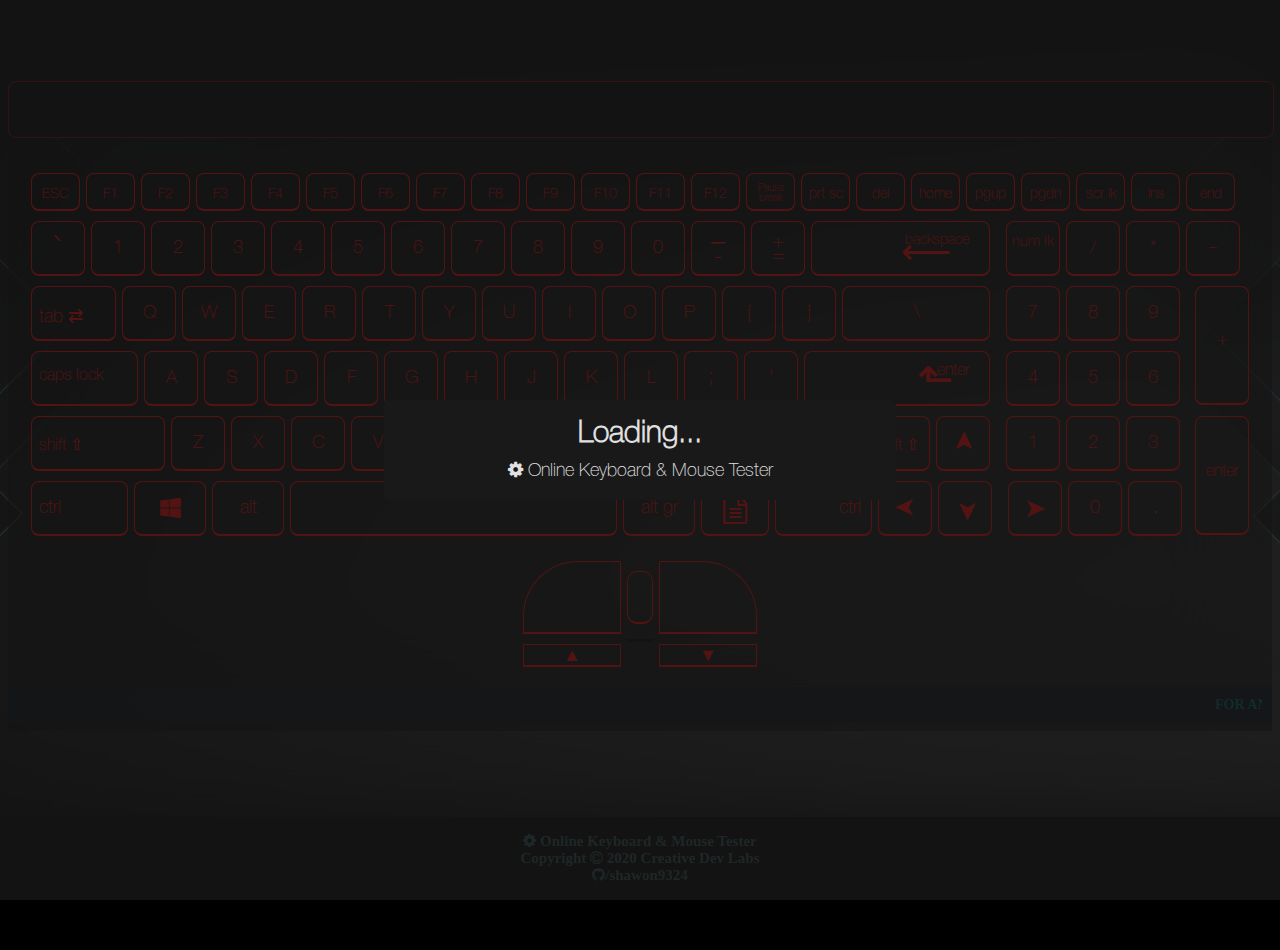
<file: index.html>
<html>
<head>
	<meta content="text/html; charset=UTF-8" http-equiv="content-type" />
	<meta name="robots" content="all" />
	<meta property="og:title" content="Online Keyboard & Mouse Tester" />
	<meta property="og:description" content="An Online Testing Utility that helps you to test all keys on 
	your keyboard. Works accurate with any keyboard and any browser" />
	<meta property="og:image" content="img/meta_image.PNG" />
	<meta property="og:url" content="https://shawon9324.github.io/apps/keytester" />
	<meta name="description" content="Online Keyboard & Mouse Tester" />
	<meta name="keywords" content="mouse,checker,test, keyboard, button, online, key-test, keys" />
	<link rel="shortcut icon" type="image/x-icon" href="img/keyboard (5).png" />
	<title>Keyboard & Mouse Tester</title>
	<link rel="stylesheet" href="css/style.css" />
	<script src="js/jquery-3.5.1.js"></script>
	<script src="js/custom-script.js"></script>
	<link rel="stylesheet" href="css/font-awesome.min.css" />
	<link rel="stylesheet" href="css/dark.min.css" />
	<script src="js/sweetalert2.min.js"></script>
</head>
<body>
	<header>
		<div class="header-gap">
			<div></div>
			<div></div>
		</div>
		<br /><br /><br />
		<div class="keyboard-body">
			<div class="keyboard-bg-blur"></div>
			<div class="keyboard-bg-fade"></div>
			<div class="content">
				<div class="keyboard-header"></div>
				<br /><br />
				<div class="keyboard-section">
					<div class="keyFunc key27">
						<p>ESC</p>
					</div>
					<div class="keyFunc key112">
						<p>F1</p>
					</div>
					<div class="keyFunc key113">
						<p>F2</p>
					</div>
					<div class="keyFunc key114">
						<p>F3</p>
					</div>
					<div class="keyFunc key115">
						<p>F4</p>
					</div>
					<div class="keyFunc key116">
						<p>F5</p>
					</div>
					<div class="keyFunc key117">
						<p>F6</p>
					</div>
					<div class="keyFunc key118">
						<p>F7</p>
					</div>
					<div class="keyFunc key119">
						<p>F8</p>
					</div>
					<div class="keyFunc key120">
						<p>F9</p>
					</div>
					<div class="keyFunc key121">
						<p>F10</p>
					</div>
					<div class="keyFunc key122">
						<p>F11</p>
					</div>
					<div class="keyFunc key123">
						<p>F12</p>
					</div>
					<div class="keyFunc key19" style="font-size: 10px">
						<p>
							Pause <br />
							break
						</p>
					</div>
					<div class="keyFunc key44">
						<p>prt sc</p>
					</div>
					<div class="keyFunc key46">
						<p>del</p>
					</div>
					<div class="keyFunc key36">
						<p>home</p>
					</div>
					<div class="keyFunc key33">
						<p>pgup</p>
					</div>
					<div class="keyFunc key34">
						<p>pgdn</p>
					</div>
					<div class="keyFunc key145">
						<p>scr lk</p>
					</div>
					<div class="keyFunc key45">
						<p>ins</p>
					</div>
					<div class="keyFunc key35">
						<p>end</p>
					</div>
					<div class="key delKey key192">
						<p style="font-size: 40px">`</p>
					</div>
					<div class="key key49">
						<p>1</p>
					</div>
					<div class="key key50">
						<p>2</p>
					</div>
					<div class="key key51">
						<p>3</p>
					</div>
					<div class="key key52">
						<p>4</p>
					</div>
					<div class="key key53">
						<p>5</p>
					</div>
					<div class="key key54">
						<p>6</p>
					</div>
					<div class="key key55">
						<p>7</p>
					</div>
					<div class="key key56">
						<p>8</p>
					</div>
					<div class="key key57">
						<p>9</p>
					</div>
					<div class="key key48">
						<p>0</p>
					</div>
					<div class="key delKey minSize key173 key189">
						<p>_<br />-</p>
					</div>
					<div class="key delKey plusKey key61 key187">
						<p>+<br />=</p>
					</div>
					<div class="key backSpace key8">
						<div class="mod" style="
                  font-size: 14;
                  margin-top: 12px;
                  text-align: right;
                  margin-right: 20px;
                ">
							backspace
						</div>
						<p>&#10229;</p>
					</div>
					<div class="key areaGap gapWidth"></div>
					<div class="key delKey key144">
						<p>num lk</p>
					</div>
					<div class="key key111">
						<p>/</p>
					</div>
					<div class="key key106">
						<p>*</p>
					</div>
					<div class="key delKey key109">
						<p>_</p>
					</div>
					<div class="key tab key9">
						<p style="margin-left: 7px">tab ⇄</p>
					</div>
					<div class="key key81">
						<p>Q</p>
					</div>
					<div class="key key87">
						<p>W</p>
					</div>
					<div class="key key69">
						<p>E</p>
					</div>
					<div class="key key82">
						<p>R</p>
					</div>
					<div class="key key84">
						<p>T</p>
					</div>
					<div class="key key89">
						<p>Y</p>
					</div>
					<div class="key key85">
						<p>U</p>
					</div>
					<div class="key key73">
						<p>I</p>
					</div>
					<div class="key key79">
						<p>O</p>
					</div>
					<div class="key key80">
						<p>P</p>
					</div>
					<div class="key key219">
						<p>[</p>
					</div>
					<div class="key key221">
						<p>]</p>
					</div>
					<div class="key arithmeticKey backslash key220">
						<p>\</p>
					</div>
					<div class="key areaGap gapWidth"></div>
					<div class="key key103">
						<p>7</p>
					</div>
					<div class="key key104">
						<p>8</p>
					</div>
					<div class="key key105">
						<p>9</p>
					</div>
					<div class="key plus key107">
						<p>+</p>
					</div>
					<div class="key caps key20">
						<p>caps lock</p>
					</div>
					<div class="key key65">
						<p>A</p>
					</div>
					<div class="key key83">
						<p>S</p>
					</div>
					<div class="key key68">
						<p>D</p>
					</div>
					<div class="key key70">
						<p>F</p>
					</div>
					<div class="key key71">
						<p>G</p>
					</div>
					<div class="key key72">
						<p>H</p>
					</div>
					<div class="key key74">
						<p>J</p>
					</div>
					<div class="key key75">
						<p>K</p>
					</div>
					<div class="key key76">
						<p>L</p>
					</div>
					<div class="key arithmeticKey key59 key186">
						<p>;</p>
					</div>
					<div class="key arithmeticKey key222">
						<p>'</p>
					</div>
					<div class="key enter key13">
						<div class="mod" style="
                  font-size: 16px;
                  margin-top: 12px;
                  text-align: right;
                  margin-right: 20px;
                ">
							enter
						</div>
						<p>⬑</p>
					</div>
					<div class="key areaGap gapWidth"></div>
					<div class="key key100">
						<p>4</p>
					</div>
					<div class="key key101">
						<p>5</p>
					</div>
					<div class="key key102">
						<p>6</p>
					</div>
					<div class="key shiftLeft key16">
						<p>shift ⇧</p>
					</div>
					<div class="key key90">
						<p>Z</p>
					</div>
					<div class="key key88">
						<p>X</p>
					</div>
					<div class="key key67">
						<p>C</p>
					</div>
					<div class="key key86">
						<p>V</p>
					</div>
					<div class="key key66">
						<p>B</p>
					</div>
					<div class="key key78">
						<p>N</p>
					</div>
					<div class="key key77">
						<p>M</p>
					</div>
					<div class="key arithmeticKey key188">
						<p>,</p>
					</div>
					<div class="key arithmeticKey key190">
						<p>.</p>
					</div>
					<div class="key arithmeticKey key191">
						<p>/</p>
					</div>
					<div class="key shiftRight keyPosShiftRight">
						<p style="text-align: right; margin-right: 10px">shift ⇧</p>
					</div>
					<div class="key arrowUp key38">
						<p>➤</p>
					</div>
					<div class="key areaGap gapWidth"></div>
					<div class="key key97">
						<p>1</p>
					</div>
					<div class="key key98">
						<p>2</p>
					</div>
					<div class="key key99">
						<p>3</p>
					</div>
					<div class="key enterRight keyPosNumpadEnter">
						<p>enter</p>
					</div>
					<div class="key ctrl1 key17">
						<p style="margin-left: 7px">ctrl</p>
					</div>
					<div class="key wndw key91">
						<p style="font-size: 22px">
							<i class="fa fa-windows" aria-hidden="true"></i>
						</p>
					</div>
					<div class="key alt key18">
						<p>alt</p>
					</div>
					<div class="key space key32"></div>
					<div class="key alt keyPosAltRight">
						<p>alt gr</p>
					</div>
					<div class="key cont key93">
						<p style="font-size: 28px">
							<i class="fa fa-file-text-o" aria-hidden="true"></i>
						</p>
					</div>
					<div class="key ctrl2 keyPosControlRight">
						<p style="text-align: right; margin-right: 10px">ctrl</p>
					</div>
					<div class="key arrowLeft key37">
						<p>➤</p>
					</div>
					<div class="key arrowDown key40">
						<p>➤</p>
					</div>
					<div class="key areaGap gapWidth"></div>
					<div class="key arrowRight key39">
						<p style="transform: rotate(-0deg)">➤</p>
					</div>
					<div class="key key96">
						<p>0</p>
					</div>
					<div class="key key110">
						<p><b>.</b></p>
					</div>
					<br /><br />
					<div class="mouse-section">
						<div class="key lclick key0"></div>
						<div class="key cclick key1"></div>
						<div class="key rclick key2"></div>
					</div>
					<div class="mouse-section">
						<div class="key scrollUp">▲</div>
						<div class="key divider"></div>
						<div class="key scrollDown">▼</div>
					</div>
				</div>
				<div style="display: inline-block">
					<x style="
                color: hsla(0, 100%, 50%, 0.678);
                font-size: 12px;
                font-family: consolas;
              "></x>
					<y style="
                color: hsla(0, 100%, 50%, 0.678);
                font-size: 12px;
                font-family: consolas;
              "></y>
				</div>
				<br /><br />

				<div class="sliding_text_info">
					<marquee direction="left">FOR AN ACCURATE KEY TEST, PLEASE MAKE SURE THAT YOUR KEYBOARD
						LAYOUT IS ENGLISH!</marquee>
				</div>
			</div>
		</div>
	</header>
	<div class="footer-text">
		<i class="fa fa-cog fa-spin" aria-hidden="true"></i> Online Keyboard &
		Mouse Tester<br />
		Copyright <i class="fa fa-copyright" aria-hidden="true"></i> 2020 Creative
		Dev Labs<br />
		<i class="fa fa-github" aria-hidden="true"></i>/shawon9324
		<br>
	</div>
</body>

</html>
</file>
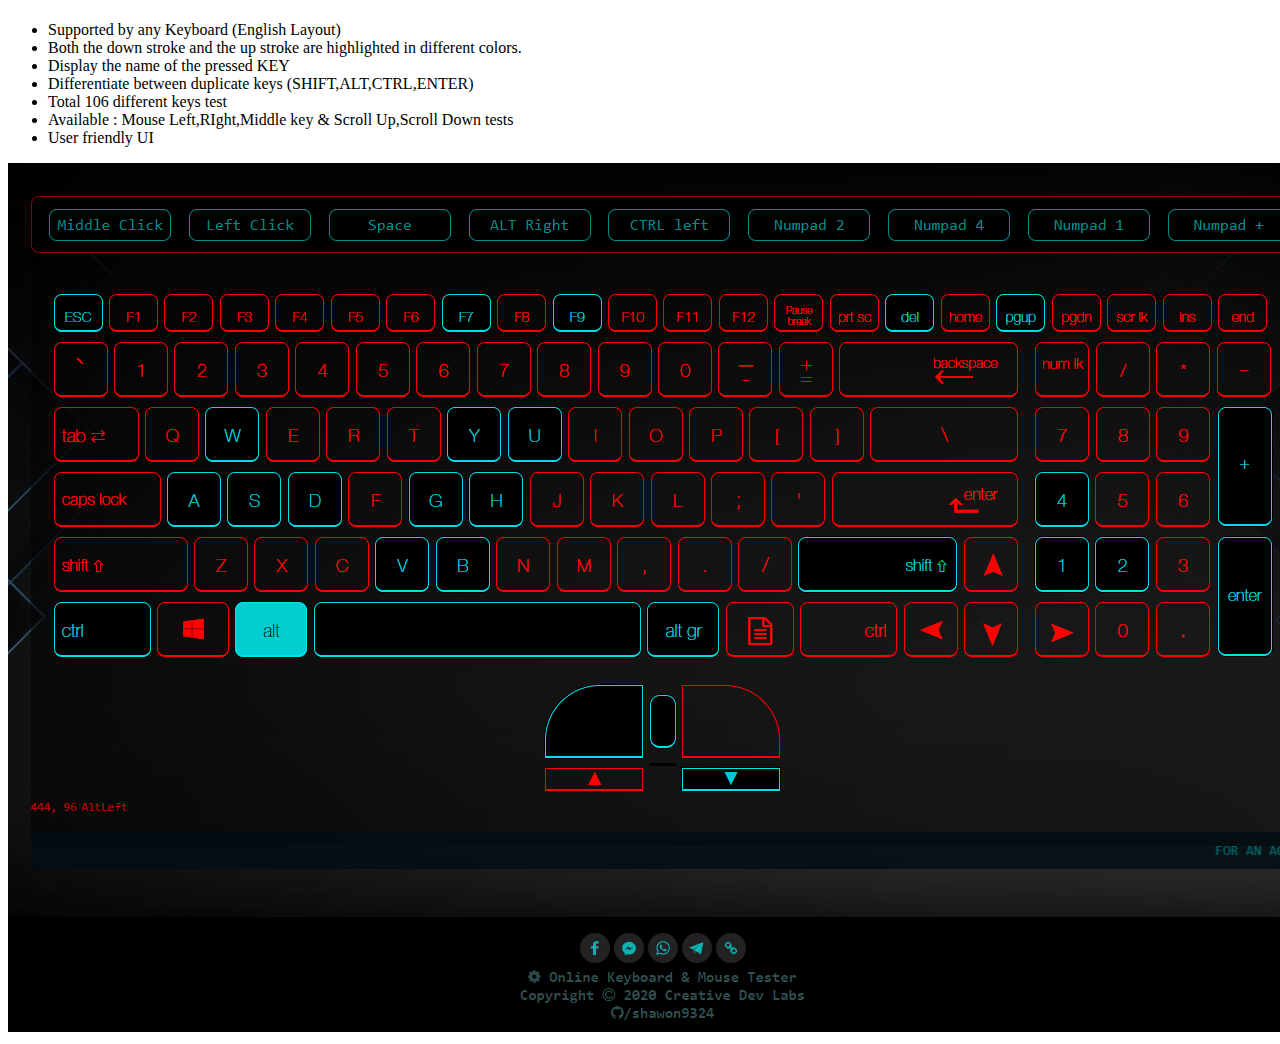
<file: read.html>
<!DOCTYPE html>
<html lang="en">
<head>
    <meta charset="UTF-8">
    <meta name="viewport" content="width=device-width, initial-scale=1.0">
    <title>Document</title>
</head>
<body>
    
<h4></h4>
<ul>
    <li>Supported by any Keyboard (English Layout)</li>
    <li>Both the down stroke and the up stroke are highlighted in different colors.</li>
    <li>Display the name of the pressed KEY</li>
    <li>Differentiate between duplicate keys (SHIFT,ALT,CTRL,ENTER)</li>
    <li>Total 106 different keys test</li>
    <li>Available : Mouse Left,RIght,Middle key & Scroll Up,Scroll Down tests </li>
    <li>User friendly UI</li>
</ul>
<img src="img/test_process.PNG" alt="">
</body>
</html>
</file>
<file: css/style.css>
@font-face {
  font-family: Helvetica;
  font-style: normal;
  font-weight: 400;
  src: url(../css/helvthin.otf);
}
body {
  margin: 0;
  padding: 0;
  font-family: "Helvetica";
  background-color: #000;
}
header {
  background: url(../img/background.jpg) no-repeat 50% 50%;
  background-color: #000;
  height: 950px;
  overflow: auto;
}
.key {
  border: 1px solid red;
  border-radius: 8px;
  color: red;
  display: inline-block;
  font-size: 18px;
  height: 52px;
  text-align: center;
  vertical-align: top;
  width: 52px;
  margin: 5px 1px;
  border-bottom: 2px solid red;
}
.keyFunc {
  border: 1px solid red;
  border-radius: 8px;
  color: red;
  display: inline-block;
  font-size: 14px;
  height: 35px;
  text-align: center;
  vertical-align: top;
  width: 47px;
  margin: 5px 1px;
  border-bottom: 2px solid red;
}
.keyboard-body {
  height: 650px;
  margin: 5px auto 0;
  width: 1264px;
  position: relative;
}
.header-gap {
  width: 1264px;
  margin: 0 auto;
  text-align: center;
  padding: 16px 0 0;
}
.header-gap > div {
  display: inline-block;
  margin: 0 90px;
}
.keyboard-bg-blur {
  background: rgba(0, 0, 0, 0) url(../img/background.jpg) no-repeat scroll
    center 51%;
  filter: blur(50px);
  height: 100%;
  margin: 0;
  padding: 0;
  position: absolute;
  width: 100%;
  z-index: 1;
}
.keyboard-bg-fade {
  background-color: #000;
  height: 100%;
  opacity: 0.5;
  position: absolute;
  width: 100%;
  z-index: 2;
}
.content {
  height: 100%;
  position: absolute;
  width: 100%;
  z-index: 3;
}
.keyboard-header {
  background-color: #000;
  color: #008b8b;
  height: 50px;
  overflow: hidden;
  padding-top: 5px;
  width: 100%;
  border: 1px solid #8b0000;
  border-radius: 8px;
}
.keyOutput {
  border: 1px solid #008b8b;
  border-radius: 8px;
  color: #008b8b;
  display: inline-block;
  font-size: 16px;
  height: 30px;
  text-align: center;
  width: 120px;
  margin: 7px 0;
  font-family: consolas;
}
.keyOutput > p {
  margin-top: 5px;
}
.areaGap {
  visibility: hidden;
}
.delKey {
  font-size: 15px;
  line-height: 0.9;
}
.delKey > p {
  margin-top: 14px;
}
.t16 {
  font-size: 16px;
}
.t16 > p {
  margin-top: 18px;
}
.key.delKey.minSize > p {
  font-size: 28px;
  margin-top: -2px;
}
.key.delKey.plusKey > p {
  font-size: 20px;
  line-height: 0.7;
}
.brackets {
  margin-left: 8px;
  margin-right: 8px;
}
.gapWidth {
  width: 2px;
}
.keyboard-section {
  padding: 0 22px;
}
.key.backSpace > p {
  margin: 10px;
  transform: translateY(-26px);
  text-align: center;
  margin-left: 60px;
}
.key.backSpace {
  font-size: 35px;
  width: 177px;
}
.key.tab {
  text-align: left;
  width: 83px;
}
.key.arithmeticKey > p {
  font-size: 20px;
  margin-top: 16px;
}
.key.arithmeticKey.backslash {
  width: 146px;
}
.key.plus {
  float: right;
  height: 116px;
}
.key.plus > p {
  margin-top: 45px;
}
.key.caps {
  font-size: 16px;
  width: 105px;
}
.key.caps > p {
  text-align: left;
  margin-left: 7px;
  margin-top: 17px;
}
.key.enter {
  width: 184px;
}
.key.enter > p {
  text-align: left;
  margin-left: 112px;
  font-size: 44px;
  transform: translateY(-70px);
}
.key.shiftLeft {
  width: 132px;
}
.key.shiftLeft > p,
.key.shiftRight > p {
  font-size: 16px;
  margin-top: 18px;
  text-align: left;
  margin-left: 7px;
}
.key.shiftRight {
  width: 157px;
}
.key.enterRight {
  float: right;
  height: 116px;
}
.key.enterRight > p {
  font-size: 16px;
  margin-top: 48px;
}
.key.ctrl1,
.key.ctrl2 {
  text-align: left;
  width: 95px;
}
.key.cont {
  width: 66px;
}
.key.cont > p {
  margin: 14px auto 0;
  text-align: center;
}
.key.arrowUp > p {
  font-size: 26px;
  margin-top: 9px;
  transform: rotate(-90deg);
}
.key.wndw > p {
  margin: 14px auto 0;
  text-align: center;
}
.key.wndw {
  width: 70px;
}
.key.alt {
  width: 70px;
}
.key.space {
  width: 325px;
}
.key.zero {
  width: 112px;
}
.key.lclick {
  border-radius: 55px 0 0 0;
  height: 70px;
  vertical-align: bottom;
  width: 96px;
}
.key.rclick {
  border-radius: 0 55px 0 0;
  height: 70px;
  vertical-align: bottom;
  width: 96px;
}
.key.cclick {
  border-radius: 10px;
  height: 50px;
  margin-top: 15px;
  vertical-align: top;
  width: 24px;
}
.key.scrollUp {
  border-radius: 0 0 0 0;
  height: 20px;
  vertical-align: top;
  width: 96px;
}
.key.scrollDown {
  border-radius: 0 0 0 0;
  height: 20px;
  vertical-align: top;
  width: 96px;
}
.key.divider {
  border-radius: 0;
  height: 0;
  margin-top: 0;
  vertical-align: top;
  width: 24px;
  border-color: #000;
}
.mouse-section {
  text-align: center;
  vertical-align: bottom;
}
.key.arrowLeft > p,
.key.arrowRight > p {
  font-size: 26px;
  margin: 11px 0;
  transform: rotate(180deg);
}
.key.arrowDown > p {
  font-size: 26px;
  margin: 14px 0 14px 5px;
  transform: rotate(90deg);
}
h1 {
  font-size: 18px;
  margin: 0;
  padding: 25px 0;
}
.key.press,
.keyFunc.press {
  background-color: #00ced1;
  border-color: #00e1ef;
  color: #000;
  top: 0.2em;
  box-shadow: 0 0 0 0.05em #000;
}
.key.active,
.keyFunc.active {
  background-color: #000;
  border-color: #00e1ef;
  color: #01c7d4;
  top: 0.2em;
  box-shadow: 0 0 0 0.05em #000;
}
.key.enter.active span,
.key.enter.press span {
  background-position: -24px -13px;
}
.sliding_text_info {
  background-color: rgba(2, 12, 20, 0.8);
  bottom: 0;
  color: rgba(0, 139, 139, 0.658);
  font-size: 14px;
  font-weight: 700;
  left: 0;
  padding: 10px;
  right: 0;
  z-index: 200;
  font-family: consolas;
}
.footer-text {
  background-color: #000;
  bottom: 0;
  color: #2f4f4f;
  font-size: 15px;
  font-weight: 700;
  left: 0;
  padding: 16px;
  position: fixed;
  right: 0;
  z-index: 10;
  text-align: center;
  font-family: consolas;
}
::-webkit-scrollbar {
  width: 5px;
}
::-webkit-scrollbar-thumb {
  border-radius: 1px;
}
</file>
<file: css/dark.min.css>
.swal2-popup.swal2-toast{flex-direction:row;align-items:center;width:auto;padding:.625em;overflow-y:hidden;background:#19191a;box-shadow:0 0 .625em #d9d9d9}.swal2-popup.swal2-toast .swal2-header{flex-direction:row;padding:0}.swal2-popup.swal2-toast .swal2-title{flex-grow:1;justify-content:flex-start;margin:0 .6em;font-size:1em}.swal2-popup.swal2-toast .swal2-footer{margin:.5em 0 0;padding:.5em 0 0;font-size:.8em}.swal2-popup.swal2-toast .swal2-close{position:static;width:.8em;height:.8em;line-height:.8}.swal2-popup.swal2-toast .swal2-content{justify-content:flex-start;padding:0;font-size:1em}.swal2-popup.swal2-toast .swal2-icon{width:2em;min-width:2em;height:2em;margin:0}.swal2-popup.swal2-toast .swal2-icon .swal2-icon-content{display:flex;align-items:center;font-size:1.8em;font-weight:700}@media all and (-ms-high-contrast:none),(-ms-high-contrast:active){.swal2-popup.swal2-toast .swal2-icon .swal2-icon-content{font-size:.25em}}.swal2-popup.swal2-toast .swal2-icon.swal2-success .swal2-success-ring{width:2em;height:2em}.swal2-popup.swal2-toast .swal2-icon.swal2-error [class^=swal2-x-mark-line]{top:.875em;width:1.375em}.swal2-popup.swal2-toast .swal2-icon.swal2-error [class^=swal2-x-mark-line][class$=left]{left:.3125em}.swal2-popup.swal2-toast .swal2-icon.swal2-error [class^=swal2-x-mark-line][class$=right]{right:.3125em}.swal2-popup.swal2-toast .swal2-actions{flex-basis:auto!important;width:auto;height:auto;margin:0 .3125em}.swal2-popup.swal2-toast .swal2-styled{margin:0 .3125em;padding:.3125em .625em;font-size:1em}.swal2-popup.swal2-toast .swal2-styled:focus{box-shadow:0 0 0 1px #19191a,0 0 0 3px rgba(63,126,188,.4)}.swal2-popup.swal2-toast .swal2-success{border-color:#a5dc86}.swal2-popup.swal2-toast .swal2-success [class^=swal2-success-circular-line]{position:absolute;width:1.6em;height:3em;transform:rotate(45deg);border-radius:50%}.swal2-popup.swal2-toast .swal2-success [class^=swal2-success-circular-line][class$=left]{top:-.8em;left:-.5em;transform:rotate(-45deg);transform-origin:2em 2em;border-radius:4em 0 0 4em}.swal2-popup.swal2-toast .swal2-success [class^=swal2-success-circular-line][class$=right]{top:-.25em;left:.9375em;transform-origin:0 1.5em;border-radius:0 4em 4em 0}.swal2-popup.swal2-toast .swal2-success .swal2-success-ring{width:2em;height:2em}.swal2-popup.swal2-toast .swal2-success .swal2-success-fix{top:0;left:.4375em;width:.4375em;height:2.6875em}.swal2-popup.swal2-toast .swal2-success [class^=swal2-success-line]{height:.3125em}.swal2-popup.swal2-toast .swal2-success [class^=swal2-success-line][class$=tip]{top:1.125em;left:.1875em;width:.75em}.swal2-popup.swal2-toast .swal2-success [class^=swal2-success-line][class$=long]{top:.9375em;right:.1875em;width:1.375em}.swal2-popup.swal2-toast .swal2-success.swal2-icon-show .swal2-success-line-tip{-webkit-animation:swal2-toast-animate-success-line-tip .75s;animation:swal2-toast-animate-success-line-tip .75s}.swal2-popup.swal2-toast .swal2-success.swal2-icon-show .swal2-success-line-long{-webkit-animation:swal2-toast-animate-success-line-long .75s;animation:swal2-toast-animate-success-line-long .75s}.swal2-popup.swal2-toast.swal2-show{-webkit-animation:swal2-toast-show .5s;animation:swal2-toast-show .5s}.swal2-popup.swal2-toast.swal2-hide{-webkit-animation:swal2-toast-hide .1s forwards;animation:swal2-toast-hide .1s forwards}.swal2-container{display:flex;position:fixed;z-index:1060;top:0;right:0;bottom:0;left:0;flex-direction:row;align-items:center;justify-content:center;padding:.625em;overflow-x:hidden;transition:background-color .1s;-webkit-overflow-scrolling:touch}.swal2-container.swal2-backdrop-show,.swal2-container.swal2-noanimation{background:rgba(25,25,26,.75)}.swal2-container.swal2-backdrop-hide{background:0 0!important}.swal2-container.swal2-top{align-items:flex-start}.swal2-container.swal2-top-left,.swal2-container.swal2-top-start{align-items:flex-start;justify-content:flex-start}.swal2-container.swal2-top-end,.swal2-container.swal2-top-right{align-items:flex-start;justify-content:flex-end}.swal2-container.swal2-center{align-items:center}.swal2-container.swal2-center-left,.swal2-container.swal2-center-start{align-items:center;justify-content:flex-start}.swal2-container.swal2-center-end,.swal2-container.swal2-center-right{align-items:center;justify-content:flex-end}.swal2-container.swal2-bottom{align-items:flex-end}.swal2-container.swal2-bottom-left,.swal2-container.swal2-bottom-start{align-items:flex-end;justify-content:flex-start}.swal2-container.swal2-bottom-end,.swal2-container.swal2-bottom-right{align-items:flex-end;justify-content:flex-end}.swal2-container.swal2-bottom-end>:first-child,.swal2-container.swal2-bottom-left>:first-child,.swal2-container.swal2-bottom-right>:first-child,.swal2-container.swal2-bottom-start>:first-child,.swal2-container.swal2-bottom>:first-child{margin-top:auto}.swal2-container.swal2-grow-fullscreen>.swal2-modal{display:flex!important;flex:1;align-self:stretch;justify-content:center}.swal2-container.swal2-grow-row>.swal2-modal{display:flex!important;flex:1;align-content:center;justify-content:center}.swal2-container.swal2-grow-column{flex:1;flex-direction:column}.swal2-container.swal2-grow-column.swal2-bottom,.swal2-container.swal2-grow-column.swal2-center,.swal2-container.swal2-grow-column.swal2-top{align-items:center}.swal2-container.swal2-grow-column.swal2-bottom-left,.swal2-container.swal2-grow-column.swal2-bottom-start,.swal2-container.swal2-grow-column.swal2-center-left,.swal2-container.swal2-grow-column.swal2-center-start,.swal2-container.swal2-grow-column.swal2-top-left,.swal2-container.swal2-grow-column.swal2-top-start{align-items:flex-start}.swal2-container.swal2-grow-column.swal2-bottom-end,.swal2-container.swal2-grow-column.swal2-bottom-right,.swal2-container.swal2-grow-column.swal2-center-end,.swal2-container.swal2-grow-column.swal2-center-right,.swal2-container.swal2-grow-column.swal2-top-end,.swal2-container.swal2-grow-column.swal2-top-right{align-items:flex-end}.swal2-container.swal2-grow-column>.swal2-modal{display:flex!important;flex:1;align-content:center;justify-content:center}.swal2-container.swal2-no-transition{transition:none!important}.swal2-container:not(.swal2-top):not(.swal2-top-start):not(.swal2-top-end):not(.swal2-top-left):not(.swal2-top-right):not(.swal2-center-start):not(.swal2-center-end):not(.swal2-center-left):not(.swal2-center-right):not(.swal2-bottom):not(.swal2-bottom-start):not(.swal2-bottom-end):not(.swal2-bottom-left):not(.swal2-bottom-right):not(.swal2-grow-fullscreen)>.swal2-modal{margin:auto}@media all and (-ms-high-contrast:none),(-ms-high-contrast:active){.swal2-container .swal2-modal{margin:0!important}}.swal2-popup{display:none;position:relative;box-sizing:border-box;flex-direction:column;justify-content:center;width:32em;max-width:100%;padding:1.25em;border:none;border-radius:.3125em;background:#19191a;font-family:inherit;font-size:1rem}.swal2-popup:focus{outline:0}.swal2-popup.swal2-loading{overflow-y:hidden}.swal2-header{display:flex;flex-direction:column;align-items:center;padding:0 1.8em}.swal2-title{position:relative;max-width:100%;margin:0 0 .4em;padding:0;color:#e1e1e1;font-size:1.875em;font-weight:600;text-align:center;text-transform:none;word-wrap:break-word}.swal2-actions{display:flex;z-index:1;box-sizing:border-box;flex-wrap:wrap;align-items:center;justify-content:center;width:100%;margin:1.25em auto 0;padding:0 1.6em}.swal2-actions:not(.swal2-loading) .swal2-styled[disabled]{opacity:.4}.swal2-actions:not(.swal2-loading) .swal2-styled:hover{background-image:linear-gradient(rgba(0,0,0,.1),rgba(0,0,0,.1))}.swal2-actions:not(.swal2-loading) .swal2-styled:active{background-image:linear-gradient(rgba(0,0,0,.2),rgba(0,0,0,.2))}.swal2-loader{display:none;align-items:center;justify-content:center;width:2.2em;height:2.2em;margin:0 1.875em;-webkit-animation:swal2-rotate-loading 1.5s linear 0s infinite normal;animation:swal2-rotate-loading 1.5s linear 0s infinite normal;border-width:.25em;border-style:solid;border-radius:100%;border-color:#3085d6 transparent #3085d6 transparent}.swal2-styled{margin:.3125em;padding:.625em 2em;box-shadow:none;font-weight:500}.swal2-styled:not([disabled]){cursor:pointer}.swal2-styled.swal2-confirm{border:0;border-radius:.25em;background:initial;background-color:#3085d6;color:#fff;font-size:1.0625em}.swal2-styled.swal2-deny{border:0;border-radius:.25em;background:initial;background-color:#dd6b55;color:#fff;font-size:1.0625em}.swal2-styled.swal2-cancel{border:0;border-radius:.25em;background:initial;background-color:#aaa;color:#fff;font-size:1.0625em}.swal2-styled:focus{outline:0;box-shadow:0 0 0 1px #19191a,0 0 0 3px rgba(63,126,188,.4)}.swal2-styled::-moz-focus-inner{border:0}.swal2-footer{justify-content:center;margin:1.25em 0 0;padding:1em 0 0;border-top:1px solid #555;color:#bbb;font-size:1em}.swal2-timer-progress-bar-container{position:absolute;right:0;bottom:0;left:0;height:.25em;overflow:hidden;border-bottom-right-radius:.3125em;border-bottom-left-radius:.3125em}.swal2-timer-progress-bar{width:100%;height:.25em;background:rgba(225,225,225,.6)}.swal2-image{max-width:100%;margin:1.25em auto}.swal2-close{position:absolute;z-index:2;top:0;right:0;align-items:center;justify-content:center;width:1.2em;height:1.2em;padding:0;overflow:hidden;transition:color .1s ease-out;border:none;border-radius:0;background:0 0;color:#ccc;font-family:serif;font-size:2.5em;line-height:1.2;cursor:pointer}.swal2-close:hover{transform:none;background:0 0;color:#f27474}.swal2-close::-moz-focus-inner{border:0}.swal2-content{z-index:1;justify-content:center;margin:0;padding:0 1.6em;color:#e1e1e1;font-size:1.125em;font-weight:400;line-height:normal;text-align:center;word-wrap:break-word}.swal2-checkbox,.swal2-file,.swal2-input,.swal2-radio,.swal2-select,.swal2-textarea{margin:1em auto}.swal2-file,.swal2-input,.swal2-textarea{box-sizing:border-box;width:100%;transition:border-color .3s,box-shadow .3s;border:1px solid #d9d9d9;border-radius:.1875em;background:#323234;box-shadow:inset 0 1px 1px rgba(0,0,0,.06);color:#e1e1e1;font-size:1.125em}.swal2-file.swal2-inputerror,.swal2-input.swal2-inputerror,.swal2-textarea.swal2-inputerror{border-color:#f27474!important;box-shadow:0 0 2px #f27474!important}.swal2-file:focus,.swal2-input:focus,.swal2-textarea:focus{border:1px solid #b4dbed;outline:0;box-shadow:0 0 3px #c4e6f5}.swal2-file::-moz-placeholder,.swal2-input::-moz-placeholder,.swal2-textarea::-moz-placeholder{color:#ccc}.swal2-file:-ms-input-placeholder,.swal2-input:-ms-input-placeholder,.swal2-textarea:-ms-input-placeholder{color:#ccc}.swal2-file::placeholder,.swal2-input::placeholder,.swal2-textarea::placeholder{color:#ccc}.swal2-range{margin:1em auto;background:#19191a}.swal2-range input{width:80%}.swal2-range output{width:20%;color:#e1e1e1;font-weight:600;text-align:center}.swal2-range input,.swal2-range output{height:2.625em;padding:0;font-size:1.125em;line-height:2.625em}.swal2-input{height:2.625em;padding:0 .75em}.swal2-input[type=number]{max-width:10em}.swal2-file{background:#323234;font-size:1.125em}.swal2-textarea{height:6.75em;padding:.75em}.swal2-select{min-width:50%;max-width:100%;padding:.375em .625em;background:#323234;color:#e1e1e1;font-size:1.125em}.swal2-checkbox,.swal2-radio{align-items:center;justify-content:center;background:#19191a;color:#e1e1e1}.swal2-checkbox label,.swal2-radio label{margin:0 .6em;font-size:1.125em}.swal2-checkbox input,.swal2-radio input{margin:0 .4em}.swal2-validation-message{display:none;align-items:center;justify-content:center;padding:.625em;overflow:hidden;background:#323234;color:#e1e1e1;font-size:1em;font-weight:300}.swal2-validation-message::before{content:'!';display:inline-block;width:1.5em;min-width:1.5em;height:1.5em;margin:0 .625em;border-radius:50%;background-color:#f27474;color:#fff;font-weight:600;line-height:1.5em;text-align:center}.swal2-icon{position:relative;box-sizing:content-box;justify-content:center;width:5em;height:5em;margin:1.25em auto 1.875em;border:.25em solid transparent;border-radius:50%;font-family:inherit;line-height:5em;cursor:default;-webkit-user-select:none;-moz-user-select:none;-ms-user-select:none;user-select:none}.swal2-icon .swal2-icon-content{display:flex;align-items:center;font-size:3.75em}.swal2-icon.swal2-error{border-color:#f27474;color:#f27474}.swal2-icon.swal2-error .swal2-x-mark{position:relative;flex-grow:1}.swal2-icon.swal2-error [class^=swal2-x-mark-line]{display:block;position:absolute;top:2.3125em;width:2.9375em;height:.3125em;border-radius:.125em;background-color:#f27474}.swal2-icon.swal2-error [class^=swal2-x-mark-line][class$=left]{left:1.0625em;transform:rotate(45deg)}.swal2-icon.swal2-error [class^=swal2-x-mark-line][class$=right]{right:1em;transform:rotate(-45deg)}.swal2-icon.swal2-error.swal2-icon-show{-webkit-animation:swal2-animate-error-icon .5s;animation:swal2-animate-error-icon .5s}.swal2-icon.swal2-error.swal2-icon-show .swal2-x-mark{-webkit-animation:swal2-animate-error-x-mark .5s;animation:swal2-animate-error-x-mark .5s}.swal2-icon.swal2-warning{border-color:#facea8;color:#f8bb86}.swal2-icon.swal2-info{border-color:#9de0f6;color:#3fc3ee}.swal2-icon.swal2-question{border-color:#c9dae1;color:#87adbd}.swal2-icon.swal2-success{border-color:#a5dc86;color:#a5dc86}.swal2-icon.swal2-success [class^=swal2-success-circular-line]{position:absolute;width:3.75em;height:7.5em;transform:rotate(45deg);border-radius:50%}.swal2-icon.swal2-success [class^=swal2-success-circular-line][class$=left]{top:-.4375em;left:-2.0635em;transform:rotate(-45deg);transform-origin:3.75em 3.75em;border-radius:7.5em 0 0 7.5em}.swal2-icon.swal2-success [class^=swal2-success-circular-line][class$=right]{top:-.6875em;left:1.875em;transform:rotate(-45deg);transform-origin:0 3.75em;border-radius:0 7.5em 7.5em 0}.swal2-icon.swal2-success .swal2-success-ring{position:absolute;z-index:2;top:-.25em;left:-.25em;box-sizing:content-box;width:100%;height:100%;border:.25em solid rgba(165,220,134,.3);border-radius:50%}.swal2-icon.swal2-success .swal2-success-fix{position:absolute;z-index:1;top:.5em;left:1.625em;width:.4375em;height:5.625em;transform:rotate(-45deg)}.swal2-icon.swal2-success [class^=swal2-success-line]{display:block;position:absolute;z-index:2;height:.3125em;border-radius:.125em;background-color:#a5dc86}.swal2-icon.swal2-success [class^=swal2-success-line][class$=tip]{top:2.875em;left:.8125em;width:1.5625em;transform:rotate(45deg)}.swal2-icon.swal2-success [class^=swal2-success-line][class$=long]{top:2.375em;right:.5em;width:2.9375em;transform:rotate(-45deg)}.swal2-icon.swal2-success.swal2-icon-show .swal2-success-line-tip{-webkit-animation:swal2-animate-success-line-tip .75s;animation:swal2-animate-success-line-tip .75s}.swal2-icon.swal2-success.swal2-icon-show .swal2-success-line-long{-webkit-animation:swal2-animate-success-line-long .75s;animation:swal2-animate-success-line-long .75s}.swal2-icon.swal2-success.swal2-icon-show .swal2-success-circular-line-right{-webkit-animation:swal2-rotate-success-circular-line 4.25s ease-in;animation:swal2-rotate-success-circular-line 4.25s ease-in}.swal2-progress-steps{align-items:center;margin:0 0 1.25em;padding:0;background:inherit;font-weight:600}.swal2-progress-steps li{display:inline-block;position:relative}.swal2-progress-steps .swal2-progress-step{z-index:20;width:2em;height:2em;border-radius:2em;background:#3085d6;color:#fff;line-height:2em;text-align:center}.swal2-progress-steps .swal2-progress-step.swal2-active-progress-step{background:#3085d6}.swal2-progress-steps .swal2-progress-step.swal2-active-progress-step~.swal2-progress-step{background:#58585b;color:#fff}.swal2-progress-steps .swal2-progress-step.swal2-active-progress-step~.swal2-progress-step-line{background:#58585b}.swal2-progress-steps .swal2-progress-step-line{z-index:10;width:2.5em;height:.4em;margin:0 -1px;background:#3085d6}[class^=swal2]{-webkit-tap-highlight-color:transparent}.swal2-show{-webkit-animation:swal2-show .3s;animation:swal2-show .3s}.swal2-hide{-webkit-animation:swal2-hide .15s forwards;animation:swal2-hide .15s forwards}.swal2-noanimation{transition:none}.swal2-scrollbar-measure{position:absolute;top:-9999px;width:50px;height:50px;overflow:scroll}.swal2-rtl .swal2-close{right:auto;left:0}.swal2-rtl .swal2-timer-progress-bar{right:0;left:auto}@supports (-ms-accelerator:true){.swal2-range input{width:100%!important}.swal2-range output{display:none}}@media all and (-ms-high-contrast:none),(-ms-high-contrast:active){.swal2-range input{width:100%!important}.swal2-range output{display:none}}@-moz-document url-prefix(){.swal2-close:focus{outline:2px solid rgba(63,126,188,.4)}}@-webkit-keyframes swal2-toast-show{0%{transform:translateY(-.625em) rotateZ(2deg)}33%{transform:translateY(0) rotateZ(-2deg)}66%{transform:translateY(.3125em) rotateZ(2deg)}100%{transform:translateY(0) rotateZ(0)}}@keyframes swal2-toast-show{0%{transform:translateY(-.625em) rotateZ(2deg)}33%{transform:translateY(0) rotateZ(-2deg)}66%{transform:translateY(.3125em) rotateZ(2deg)}100%{transform:translateY(0) rotateZ(0)}}@-webkit-keyframes swal2-toast-hide{100%{transform:rotateZ(1deg);opacity:0}}@keyframes swal2-toast-hide{100%{transform:rotateZ(1deg);opacity:0}}@-webkit-keyframes swal2-toast-animate-success-line-tip{0%{top:.5625em;left:.0625em;width:0}54%{top:.125em;left:.125em;width:0}70%{top:.625em;left:-.25em;width:1.625em}84%{top:1.0625em;left:.75em;width:.5em}100%{top:1.125em;left:.1875em;width:.75em}}@keyframes swal2-toast-animate-success-line-tip{0%{top:.5625em;left:.0625em;width:0}54%{top:.125em;left:.125em;width:0}70%{top:.625em;left:-.25em;width:1.625em}84%{top:1.0625em;left:.75em;width:.5em}100%{top:1.125em;left:.1875em;width:.75em}}@-webkit-keyframes swal2-toast-animate-success-line-long{0%{top:1.625em;right:1.375em;width:0}65%{top:1.25em;right:.9375em;width:0}84%{top:.9375em;right:0;width:1.125em}100%{top:.9375em;right:.1875em;width:1.375em}}@keyframes swal2-toast-animate-success-line-long{0%{top:1.625em;right:1.375em;width:0}65%{top:1.25em;right:.9375em;width:0}84%{top:.9375em;right:0;width:1.125em}100%{top:.9375em;right:.1875em;width:1.375em}}@-webkit-keyframes swal2-show{0%{transform:scale(.7)}45%{transform:scale(1.05)}80%{transform:scale(.95)}100%{transform:scale(1)}}@keyframes swal2-show{0%{transform:scale(.7)}45%{transform:scale(1.05)}80%{transform:scale(.95)}100%{transform:scale(1)}}@-webkit-keyframes swal2-hide{0%{transform:scale(1);opacity:1}100%{transform:scale(.5);opacity:0}}@keyframes swal2-hide{0%{transform:scale(1);opacity:1}100%{transform:scale(.5);opacity:0}}@-webkit-keyframes swal2-animate-success-line-tip{0%{top:1.1875em;left:.0625em;width:0}54%{top:1.0625em;left:.125em;width:0}70%{top:2.1875em;left:-.375em;width:3.125em}84%{top:3em;left:1.3125em;width:1.0625em}100%{top:2.8125em;left:.8125em;width:1.5625em}}@keyframes swal2-animate-success-line-tip{0%{top:1.1875em;left:.0625em;width:0}54%{top:1.0625em;left:.125em;width:0}70%{top:2.1875em;left:-.375em;width:3.125em}84%{top:3em;left:1.3125em;width:1.0625em}100%{top:2.8125em;left:.8125em;width:1.5625em}}@-webkit-keyframes swal2-animate-success-line-long{0%{top:3.375em;right:2.875em;width:0}65%{top:3.375em;right:2.875em;width:0}84%{top:2.1875em;right:0;width:3.4375em}100%{top:2.375em;right:.5em;width:2.9375em}}@keyframes swal2-animate-success-line-long{0%{top:3.375em;right:2.875em;width:0}65%{top:3.375em;right:2.875em;width:0}84%{top:2.1875em;right:0;width:3.4375em}100%{top:2.375em;right:.5em;width:2.9375em}}@-webkit-keyframes swal2-rotate-success-circular-line{0%{transform:rotate(-45deg)}5%{transform:rotate(-45deg)}12%{transform:rotate(-405deg)}100%{transform:rotate(-405deg)}}@keyframes swal2-rotate-success-circular-line{0%{transform:rotate(-45deg)}5%{transform:rotate(-45deg)}12%{transform:rotate(-405deg)}100%{transform:rotate(-405deg)}}@-webkit-keyframes swal2-animate-error-x-mark{0%{margin-top:1.625em;transform:scale(.4);opacity:0}50%{margin-top:1.625em;transform:scale(.4);opacity:0}80%{margin-top:-.375em;transform:scale(1.15)}100%{margin-top:0;transform:scale(1);opacity:1}}@keyframes swal2-animate-error-x-mark{0%{margin-top:1.625em;transform:scale(.4);opacity:0}50%{margin-top:1.625em;transform:scale(.4);opacity:0}80%{margin-top:-.375em;transform:scale(1.15)}100%{margin-top:0;transform:scale(1);opacity:1}}@-webkit-keyframes swal2-animate-error-icon{0%{transform:rotateX(100deg);opacity:0}100%{transform:rotateX(0);opacity:1}}@keyframes swal2-animate-error-icon{0%{transform:rotateX(100deg);opacity:0}100%{transform:rotateX(0);opacity:1}}@-webkit-keyframes swal2-rotate-loading{0%{transform:rotate(0)}100%{transform:rotate(360deg)}}@keyframes swal2-rotate-loading{0%{transform:rotate(0)}100%{transform:rotate(360deg)}}body.swal2-shown:not(.swal2-no-backdrop):not(.swal2-toast-shown){overflow:hidden}body.swal2-height-auto{height:auto!important}body.swal2-no-backdrop .swal2-container{top:auto;right:auto;bottom:auto;left:auto;max-width:calc(100% - .625em * 2);background-color:transparent!important}body.swal2-no-backdrop .swal2-container>.swal2-modal{box-shadow:0 0 10px rgba(25,25,26,.75)}body.swal2-no-backdrop .swal2-container.swal2-top{top:0;left:50%;transform:translateX(-50%)}body.swal2-no-backdrop .swal2-container.swal2-top-left,body.swal2-no-backdrop .swal2-container.swal2-top-start{top:0;left:0}body.swal2-no-backdrop .swal2-container.swal2-top-end,body.swal2-no-backdrop .swal2-container.swal2-top-right{top:0;right:0}body.swal2-no-backdrop .swal2-container.swal2-center{top:50%;left:50%;transform:translate(-50%,-50%)}body.swal2-no-backdrop .swal2-container.swal2-center-left,body.swal2-no-backdrop .swal2-container.swal2-center-start{top:50%;left:0;transform:translateY(-50%)}body.swal2-no-backdrop .swal2-container.swal2-center-end,body.swal2-no-backdrop .swal2-container.swal2-center-right{top:50%;right:0;transform:translateY(-50%)}body.swal2-no-backdrop .swal2-container.swal2-bottom{bottom:0;left:50%;transform:translateX(-50%)}body.swal2-no-backdrop .swal2-container.swal2-bottom-left,body.swal2-no-backdrop .swal2-container.swal2-bottom-start{bottom:0;left:0}body.swal2-no-backdrop .swal2-container.swal2-bottom-end,body.swal2-no-backdrop .swal2-container.swal2-bottom-right{right:0;bottom:0}@media print{body.swal2-shown:not(.swal2-no-backdrop):not(.swal2-toast-shown){overflow-y:scroll!important}body.swal2-shown:not(.swal2-no-backdrop):not(.swal2-toast-shown)>[aria-hidden=true]{display:none}body.swal2-shown:not(.swal2-no-backdrop):not(.swal2-toast-shown) .swal2-container{position:static!important}}body.swal2-toast-shown .swal2-container{background-color:transparent}body.swal2-toast-shown .swal2-container.swal2-top{top:0;right:auto;bottom:auto;left:50%;transform:translateX(-50%)}body.swal2-toast-shown .swal2-container.swal2-top-end,body.swal2-toast-shown .swal2-container.swal2-top-right{top:0;right:0;bottom:auto;left:auto}body.swal2-toast-shown .swal2-container.swal2-top-left,body.swal2-toast-shown .swal2-container.swal2-top-start{top:0;right:auto;bottom:auto;left:0}body.swal2-toast-shown .swal2-container.swal2-center-left,body.swal2-toast-shown .swal2-container.swal2-center-start{top:50%;right:auto;bottom:auto;left:0;transform:translateY(-50%)}body.swal2-toast-shown .swal2-container.swal2-center{top:50%;right:auto;bottom:auto;left:50%;transform:translate(-50%,-50%)}body.swal2-toast-shown .swal2-container.swal2-center-end,body.swal2-toast-shown .swal2-container.swal2-center-right{top:50%;right:0;bottom:auto;left:auto;transform:translateY(-50%)}body.swal2-toast-shown .swal2-container.swal2-bottom-left,body.swal2-toast-shown .swal2-container.swal2-bottom-start{top:auto;right:auto;bottom:0;left:0}body.swal2-toast-shown .swal2-container.swal2-bottom{top:auto;right:auto;bottom:0;left:50%;transform:translateX(-50%)}body.swal2-toast-shown .swal2-container.swal2-bottom-end,body.swal2-toast-shown .swal2-container.swal2-bottom-right{top:auto;right:0;bottom:0;left:auto}body.swal2-toast-column .swal2-toast{flex-direction:column;align-items:stretch}body.swal2-toast-column .swal2-toast .swal2-actions{flex:1;align-self:stretch;height:2.2em;margin-top:.3125em}body.swal2-toast-column .swal2-toast .swal2-loading{justify-content:center}body.swal2-toast-column .swal2-toast .swal2-input{height:2em;margin:.3125em auto;font-size:1em}body.swal2-toast-column .swal2-toast .swal2-validation-message{font-size:1em}
</file>
